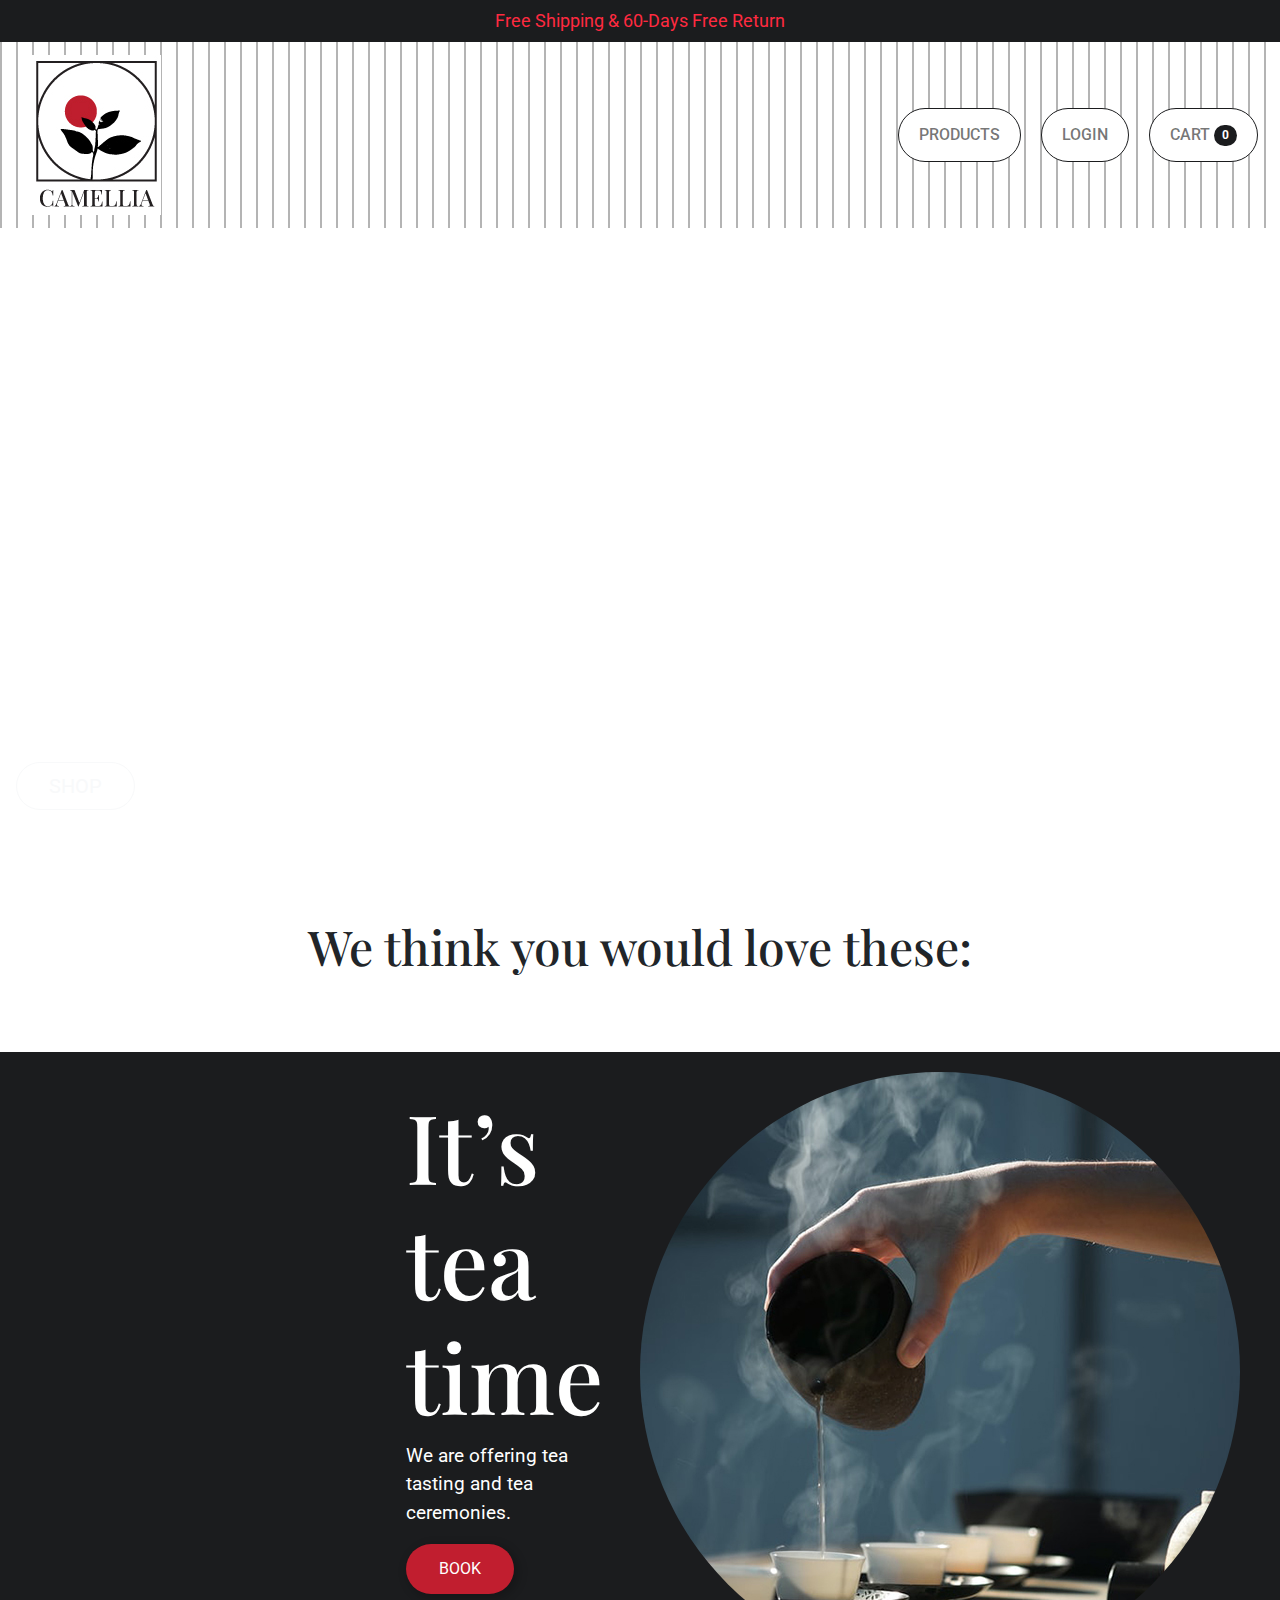
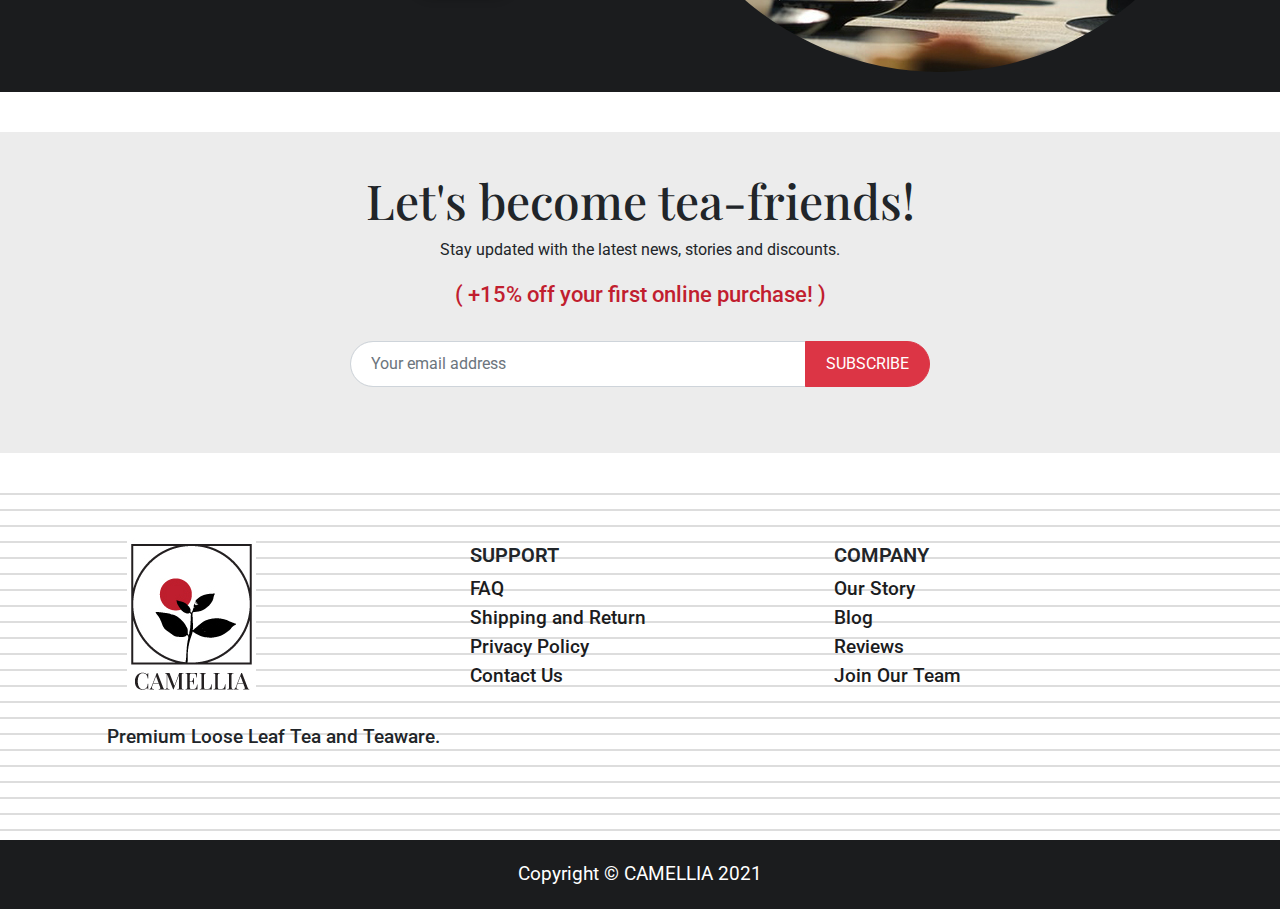
<file: index.html>
<!DOCTYPE html>
<html lang="en">

<head>
  <meta charset="UTF-8">
  <meta http-equiv="X-UA-Compatible" content="IE=edge">
  <meta name="viewport" content="width=device-width, initial-scale=1.0">
  <title>Camellia - Home page</title>
  <link rel="icon" type="image/png" sizes="32x32" href="favicon-32x32.png">
  <link rel="preconnect" href="https://fonts.googleapis.com">
  <link rel="preconnect" href="https://fonts.gstatic.com" crossorigin>
  <link
    href="https://fonts.googleapis.com/css2?family=Playfair+Display:ital,wght@0,400;0,500;0,700;1,400&family=Roboto:wght@400;500;700&display=swap"
    rel="stylesheet">
  <link rel="stylesheet" href="https://use.fontawesome.com/releases/v5.15.1/css/all.css"
    integrity="sha384-vp86vTRFVJgpjF9jiIGPEEqYqlDwgyBgEF109VFjmqGmIY/Y4HV4d3Gp2irVfcrp" crossorigin="anonymous" />
  <link rel="stylesheet" href="css/style.css" />
</head>

<body>
  <main>
    <div class="top-banner text-center bg-dark">
      <p class="mb-0 py-2">Free Shipping &#38; 60-Days Free Return</p>
    </div>

    <nav class="navbar navbar-light navbar-expand-lg">
      <div class="container-fluid">
        <a class="navbar-brand mx-auto" href="index.html">
          <img src="images/logo.jpg" alt="Camellia brand logo">
        </a>
        <button class="navbar-toggler rounded-pill" type="button" data-bs-toggle="collapse"
          data-bs-target="#navbarSupportedContent" aria-controls="navbarSupportedContent" aria-expanded="false"
          aria-label="Toggle navigation">
          <span class="navbar-toggler-icon"></span>
        </button>
        <div class="collapse navbar-collapse" id="navbarSupportedContent">
          <ul class="navbar-nav ms-auto mb-2 mb-lg-0">
            <li class="nav-item btn btn-outline-dark rounded-pill bg-white">
              <a class="nav-link" aria-current="page" href="products.html">Products</a>
            </li>
            <li class="nav-item btn btn-outline-dark rounded-pill bg-white">
              <div class="loginLink active"></div>
            </li>
            <li class="nav-item btn btn-outline-dark rounded-pill bg-white">
              <a class="nav-link cart-nav-link" href="cart.html">Cart <span
                  class="badge rounded-pill bg-dark">0</span></a>
            </li>
          </ul>
        </div>
      </div>
    </nav>

    <div class="hero-container card  text-white">
      <div class="card-img hero-img"></div>
      <div class="card-img-overlay">
        <h1 class="card-title">Premium Loose Leaf Tea &#38; Teaware</h1>
        <a href="products.html" class="btn btn-outline-light btn-lg rounded-pill" role="button">Shop</a>
      </div>
    </div>

    <div class="container featured">
      <div class="text-center">
        <h2>We think you would love these&#58;</h2>
      </div>
      <div class="featured-container row row-cols-1 row-cols-md-2 g-4 d-flex justify-content-center">
      </div>
    </div>

    <div class="tea-tasting">
      <div class="card">
        <div class="row g-0">
          <div class="col-md-6">
            <div class="card-body">
              <h2 class="card-title">It’s
                tea
                time</h2>
              <p class="card-text">We are offering tea tasting
                and tea ceremonies.</p>
              <button type="button" class="btn rounded-pill">Book</button>
            </div>
          </div>
          <div class="card-image col-md-6">
            <img src="images/oriento-gy-unsplash.jpg" class="rounded-circle" alt="Pouring tea into cups">
          </div>
        </div>
      </div>
    </div>

    <div class="subscribe text-center">
      <h3>Let's become tea-friends!</h3>
      <p>Stay updated with the latest news, stories and discounts.</p>
      <p class="subscribe-discount">( +15% off your first online purchase! )</p>
      <div class="input-group mb-3">
        <input type="email" class="form-control" placeholder="Your email address" aria-label="Your email address"
          aria-describedby="button-addon2">
        <button class="btn btn-danger" type="button" id="button-addon2">Subscribe</button>
      </div>
    </div>
  </main>

  <footer class="footer text-center text-lg-start">
    <div class="container">
      <div class="row">
        <div class="footer-company col-lg-4 col-md-12 mb-5 mb-md-0">
          <a class="navbar-brand" href="index.html">
            <img src="images/logo.jpg" alt="Camellia brand logo">
          </a>
          <p>
            Premium Loose Leaf Tea and Teaware.
          </p>
          <div class="footer-icons">
            <a href="#"><i class="fab fa-instagram"></i></a>
            <a href="#"><i class="fab fa-facebook"></i></a>
            <a href="#"><i class="fab fa-pinterest"></i></a>
          </div>
        </div>

        <div class="footer-links col-lg-4 col-md-6 mb-5 mb-md-0">
          <h5>Support</h5>
          <ul class="list-unstyled mb-0">
            <li>
              <a href="#">FAQ</a>
            </li>
            <li>
              <a href="#">Shipping and Return</a>
            </li>
            <li>
              <a href="#">Privacy Policy</a>
            </li>
            <li>
              <a href="#">Contact Us</a>
            </li>
          </ul>
        </div>
        <div class="footer-links col-lg-4 col-md-6 mb-5 mb-md-0">
          <h5>Company</h5>
          <ul class="list-unstyled">
            <li>
              <a href="#">Our Story</a>
            </li>
            <li>
              <a href="#">Blog</a>
            </li>
            <li>
              <a href="#">Reviews</a>
            </li>
            <li>
              <a href="#">Join Our Team</a>
            </li>
          </ul>
        </div>
      </div>
    </div>

    <div class="footer-copy">
      <p>
        Copyright &copy; CAMELLIA 2021
      </p>
    </div>
  </footer>

  <script src="https://cdn.jsdelivr.net/npm/@popperjs/core@2.9.3/dist/umd/popper.min.js"
    integrity="sha384-eMNCOe7tC1doHpGoWe/6oMVemdAVTMs2xqW4mwXrXsW0L84Iytr2wi5v2QjrP/xp"
    crossorigin="anonymous"></script>
  <script src="https://cdn.jsdelivr.net/npm/bootstrap@5.1.1/dist/js/bootstrap.min.js"
    integrity="sha384-skAcpIdS7UcVUC05LJ9Dxay8AXcDYfBJqt1CJ85S/CFujBsIzCIv+l9liuYLaMQ/"
    crossorigin="anonymous"></script>
  <script src="js/home.js" type="module"></script>
</body>

</html>
</file>
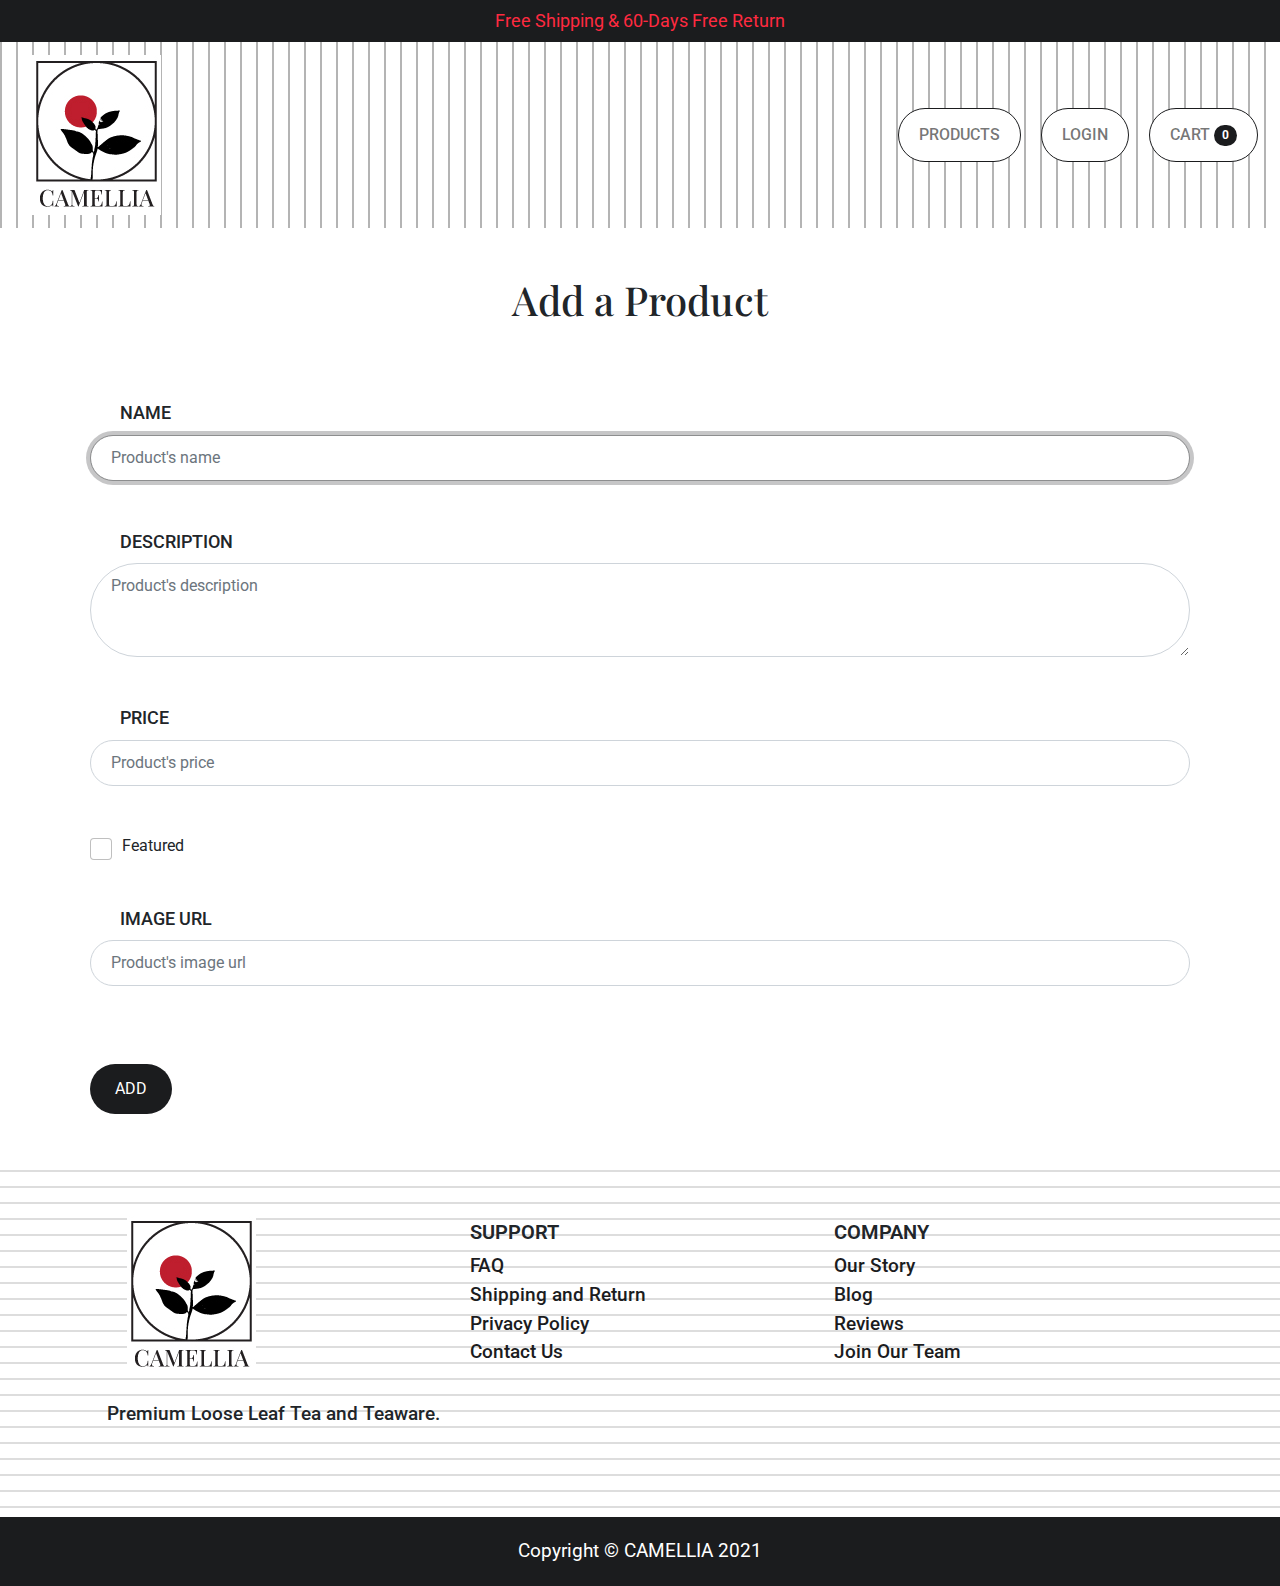
<file: add.html>
<!DOCTYPE html>
<html lang="en">

<head>
  <meta charset="UTF-8">
  <meta http-equiv="X-UA-Compatible" content="IE=edge">
  <meta name="viewport" content="width=device-width, initial-scale=1.0">
  <title>Camellia - Home page</title>
  <link rel="icon" type="image/png" sizes="32x32" href="favicon-32x32.png">
  <link rel="preconnect" href="https://fonts.googleapis.com">
  <link rel="preconnect" href="https://fonts.gstatic.com" crossorigin>
  <link
    href="https://fonts.googleapis.com/css2?family=Playfair+Display:ital,wght@0,400;0,500;0,700;1,400&family=Roboto:wght@400;500;700&display=swap"
    rel="stylesheet">
  <link rel="stylesheet" href="https://use.fontawesome.com/releases/v5.15.1/css/all.css"
    integrity="sha384-vp86vTRFVJgpjF9jiIGPEEqYqlDwgyBgEF109VFjmqGmIY/Y4HV4d3Gp2irVfcrp" crossorigin="anonymous" />
  <link rel="stylesheet" href="css/style.css" />
</head>

<body>
  <main>
    <div class="top-banner text-center bg-dark">
      <p class="mb-0 py-2">Free Shipping &#38; 60-Days Free Return</p>
    </div>

    <nav class="navbar navbar-light navbar-expand-lg">
      <div class="container-fluid">
        <a class="navbar-brand mx-auto" href="index.html">
          <img src="images/logo.jpg" alt="Camellia brand logo">
        </a>
        <button class="navbar-toggler rounded-pill" type="button" data-bs-toggle="collapse"
          data-bs-target="#navbarSupportedContent" aria-controls="navbarSupportedContent" aria-expanded="false"
          aria-label="Toggle navigation">
          <span class="navbar-toggler-icon"></span>
        </button>
        <div class="collapse navbar-collapse" id="navbarSupportedContent">
          <ul class="navbar-nav ms-auto mb-2 mb-lg-0">
            <li class="nav-item btn btn-outline-dark rounded-pill bg-white">
              <a class="nav-link" href="products.html">Products</a>
            </li>
            <li class="nav-item btn btn-outline-dark rounded-pill bg-white">
              <div class="loginLink"></div>
            </li>
            <li class="nav-item btn btn-outline-dark rounded-pill bg-white">
              <a class="nav-link cart-nav-link" href="cart.html" aria-current="page">Cart <span
                  class="badge rounded-pill bg-dark">0</span></a>
            </li>
          </ul>
        </div>
      </div>
    </nav>

    <h1 class="text-center  my-5">Add a Product</h1>

    <div class="container">
      <form class="mb-5 p-2 add-form">

        <div class="input-group-container">
          <div class="form-message"></div>

          <div class="mb-5">
            <label for="name" class="form-label">Name</label>
            <input id="name" class="form-control" type="text" autofocus placeholder="Product's name" />
          </div>
          <div class="mb-5 add-textarea">
            <label for="description" class="form-label">Description</label>
            <textarea id="description" class="form-control" rows="3" type="text"
              placeholder="Product's description"></textarea>
          </div>
          <div class="mb-5">
            <label for="price" class="form-label">Price</label>
            <input id="price" class="form-control" type="text" autofocus placeholder="Product's price" />
          </div>
          <div class="form-check mb-5">
            <input class="form-check-input" type="checkbox" value="" id="featuredCheck">
            <label class="form-check-label" for="featuredCheck">
              Featured
            </label>
          </div>
        </div>
        <div class="mb-5">
          <label for="image" class="form-label">Image URL</label>
          <input id="image" class="form-control" type="text" autofocus placeholder="Product's image url" />
        </div>
        <div class="addButton-container">
          <button type="submit" class="btn addButton">Add</button>
        </div>
    </div>
  </main>

  <footer class="footer text-center text-lg-start">
    <div class="container">
      <div class="row">
        <div class="footer-company col-lg-4 col-md-12 mb-5 mb-md-0">
          <a class="navbar-brand" href="index.html">
            <img src="images/logo.jpg" alt="Camellia brand logo">
          </a>
          <p>
            Premium Loose Leaf Tea and Teaware.
          </p>
          <div class="footer-icons">
            <a href="#"><i class="fab fa-instagram"></i></a>
            <a href="#"><i class="fab fa-facebook"></i></a>
            <a href="#"><i class="fab fa-pinterest"></i></a>
          </div>
        </div>

        <div class="footer-links col-lg-4 col-md-6 mb-5 mb-md-0">
          <h5>Support</h5>
          <ul class="list-unstyled mb-0">
            <li>
              <a href="#">FAQ</a>
            </li>
            <li>
              <a href="#">Shipping and Return</a>
            </li>
            <li>
              <a href="#">Privacy Policy</a>
            </li>
            <li>
              <a href="#">Contact Us</a>
            </li>
          </ul>
        </div>
        <div class="footer-links col-lg-4 col-md-6 mb-5 mb-md-0">
          <h5>Company</h5>
          <ul class="list-unstyled">
            <li>
              <a href="#">Our Story</a>
            </li>
            <li>
              <a href="#">Blog</a>
            </li>
            <li>
              <a href="#">Reviews</a>
            </li>
            <li>
              <a href="#">Join Our Team</a>
            </li>
          </ul>
        </div>
      </div>
    </div>

    <div class="footer-copy">
      <p>
        Copyright &copy; CAMELLIA 2021
      </p>
    </div>
  </footer>

  <script src="https://cdn.jsdelivr.net/npm/@popperjs/core@2.9.3/dist/umd/popper.min.js"
    integrity="sha384-eMNCOe7tC1doHpGoWe/6oMVemdAVTMs2xqW4mwXrXsW0L84Iytr2wi5v2QjrP/xp"
    crossorigin="anonymous"></script>
  <script src="https://cdn.jsdelivr.net/npm/bootstrap@5.1.1/dist/js/bootstrap.min.js"
    integrity="sha384-skAcpIdS7UcVUC05LJ9Dxay8AXcDYfBJqt1CJ85S/CFujBsIzCIv+l9liuYLaMQ/"
    crossorigin="anonymous"></script>
  <script src="js/add.js" type="module"></script>
</body>

</html>
</file>
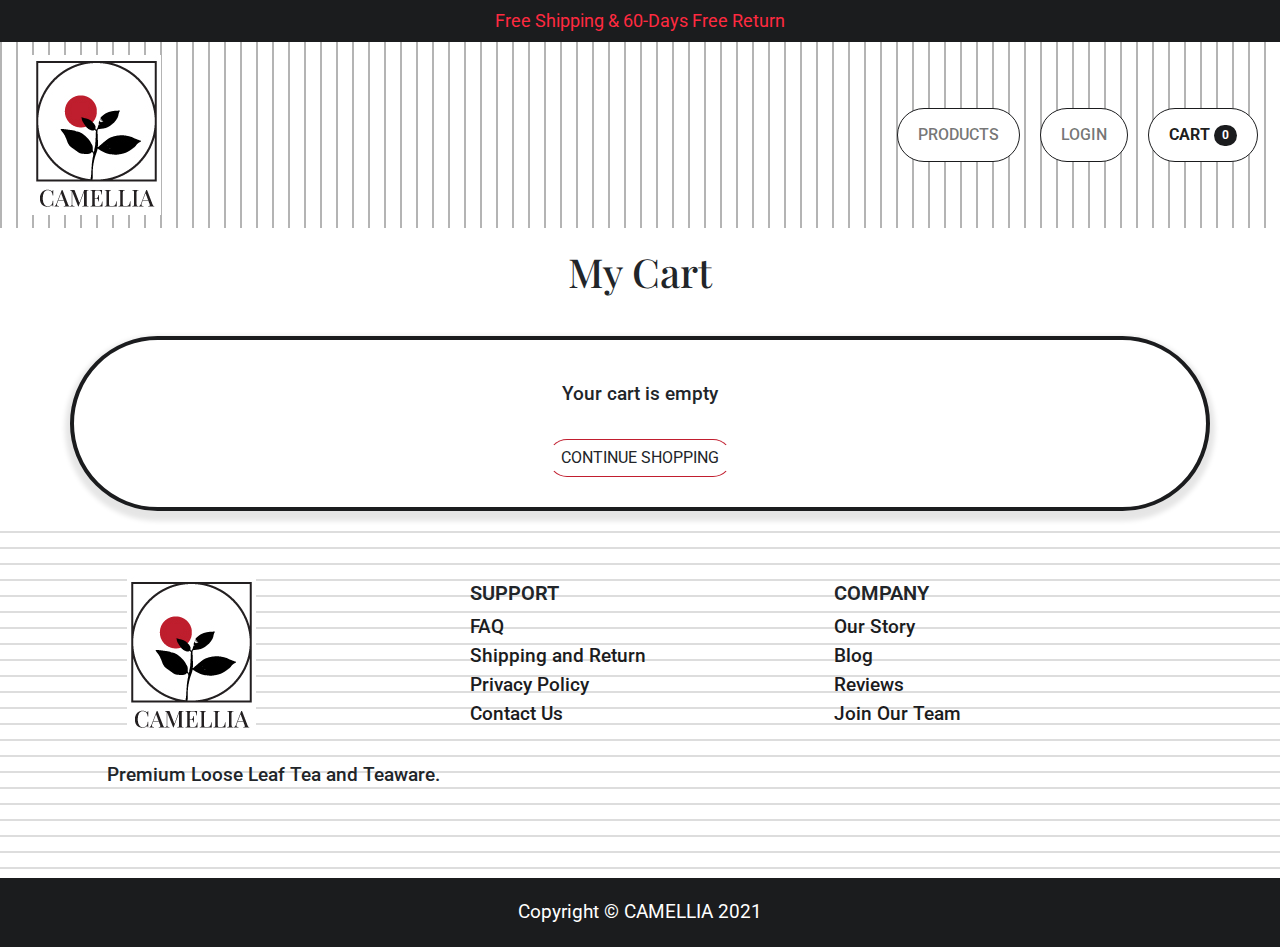
<file: cart.html>
<!DOCTYPE html>
<html lang="en">

<head>
  <meta charset="UTF-8">
  <meta http-equiv="X-UA-Compatible" content="IE=edge">
  <meta name="viewport" content="width=device-width, initial-scale=1.0">
  <title>Camellia - Cart</title>
  <link rel="icon" type="image/png" sizes="32x32" href="favicon-32x32.png">
  <link rel="preconnect" href="https://fonts.googleapis.com">
  <link rel="preconnect" href="https://fonts.gstatic.com" crossorigin>
  <link
    href="https://fonts.googleapis.com/css2?family=Playfair+Display:ital,wght@0,400;0,500;0,700;1,400&family=Roboto:wght@400;500;700&display=swap"
    rel="stylesheet">
  <link rel="stylesheet" href="https://use.fontawesome.com/releases/v5.15.1/css/all.css"
    integrity="sha384-vp86vTRFVJgpjF9jiIGPEEqYqlDwgyBgEF109VFjmqGmIY/Y4HV4d3Gp2irVfcrp" crossorigin="anonymous" />
  <link rel="stylesheet" href="css/style.css" />
</head>

<body>
  <main>
    <div class="top-banner text-center bg-dark">
      <p class="mb-0 py-2">Free Shipping &#38; 60-Days Free Return</p>
    </div>

    <nav class="navbar navbar-light navbar-expand-lg">
      <div class="container-fluid">
        <a class="navbar-brand mx-auto" href="index.html">
          <img src="images/logo.jpg" alt="Camellia brand logo">
        </a>
        <button class="navbar-toggler rounded-pill" type="button" data-bs-toggle="collapse"
          data-bs-target="#navbarSupportedContent" aria-controls="navbarSupportedContent" aria-expanded="false"
          aria-label="Toggle navigation">
          <span class="navbar-toggler-icon"></span>
        </button>
        <div class="collapse navbar-collapse" id="navbarSupportedContent">
          <ul class="navbar-nav ms-auto mb-2 mb-lg-0">
            <li class="nav-item btn btn-outline-dark rounded-pill bg-white">
              <a class="nav-link" href="products.html">Products</a>
            </li>
            <li class="nav-item btn btn-outline-dark rounded-pill bg-white">
              <div class="loginLink"></div>
            </li>
            <li class="nav-item btn btn-outline-dark rounded-pill bg-white">
              <a class="nav-link active cart-nav-link" href="cart.html" aria-current="page">Cart <span
                  class="badge rounded-pill bg-dark">0</span></a>
            </li>
          </ul>
        </div>
      </div>
    </nav>

    <div class="container cart">
      <h1 class="text-center">My Cart</h1>
      <div class="container_cart row">
        <div class="col-12 col-md-7 container_cart--products">
          <div class="loader"></div>
        </div>

        <div class="col-12 col-md-5 container_cart--total">
          <h4>Total: &#36; <span></span></h4>
          <div class="cart-btns">
            <button class="btn proceedBtn" type="button">Proceed To Checkout</button>
            <div class="emptyButton-container">
              <button class="btn emptyBtn" type="button">Empty Cart</button>
            </div>

          </div>
        </div>
      </div>
    </div>
  </main>

  <footer class="footer text-center text-lg-start">
    <div class="container">
      <div class="row">
        <div class="footer-company col-lg-4 col-md-12 mb-5 mb-md-0">
          <a class="navbar-brand" href="index.html">
            <img src="images/logo.jpg" alt="Camellia brand logo">
          </a>
          <p>
            Premium Loose Leaf Tea and Teaware.
          </p>
          <div class="footer-icons">
            <a href="#"><i class="fab fa-instagram"></i></a>
            <a href="#"><i class="fab fa-facebook"></i></a>
            <a href="#"><i class="fab fa-pinterest"></i></a>
          </div>
        </div>

        <div class="footer-links col-lg-4 col-md-6 mb-5 mb-md-0">
          <h5>Support</h5>
          <ul class="list-unstyled mb-0">
            <li>
              <a href="#">FAQ</a>
            </li>
            <li>
              <a href="#">Shipping and Return</a>
            </li>
            <li>
              <a href="#">Privacy Policy</a>
            </li>
            <li>
              <a href="#">Contact Us</a>
            </li>
          </ul>
        </div>
        <div class="footer-links col-lg-4 col-md-6 mb-5 mb-md-0">
          <h5>Company</h5>
          <ul class="list-unstyled">
            <li>
              <a href="#">Our Story</a>
            </li>
            <li>
              <a href="#">Blog</a>
            </li>
            <li>
              <a href="#">Reviews</a>
            </li>
            <li>
              <a href="#">Join Our Team</a>
            </li>
          </ul>
        </div>
      </div>
    </div>

    <div class="footer-copy">
      <p>
        Copyright &copy; CAMELLIA 2021
      </p>
    </div>
  </footer>

  <script src="https://cdn.jsdelivr.net/npm/@popperjs/core@2.9.3/dist/umd/popper.min.js"
    integrity="sha384-eMNCOe7tC1doHpGoWe/6oMVemdAVTMs2xqW4mwXrXsW0L84Iytr2wi5v2QjrP/xp"
    crossorigin="anonymous"></script>
  <script src="https://cdn.jsdelivr.net/npm/bootstrap@5.1.1/dist/js/bootstrap.min.js"
    integrity="sha384-skAcpIdS7UcVUC05LJ9Dxay8AXcDYfBJqt1CJ85S/CFujBsIzCIv+l9liuYLaMQ/"
    crossorigin="anonymous"></script>
  <script src="js/cart.js" type="module"></script>
</body>

</html>
</file>
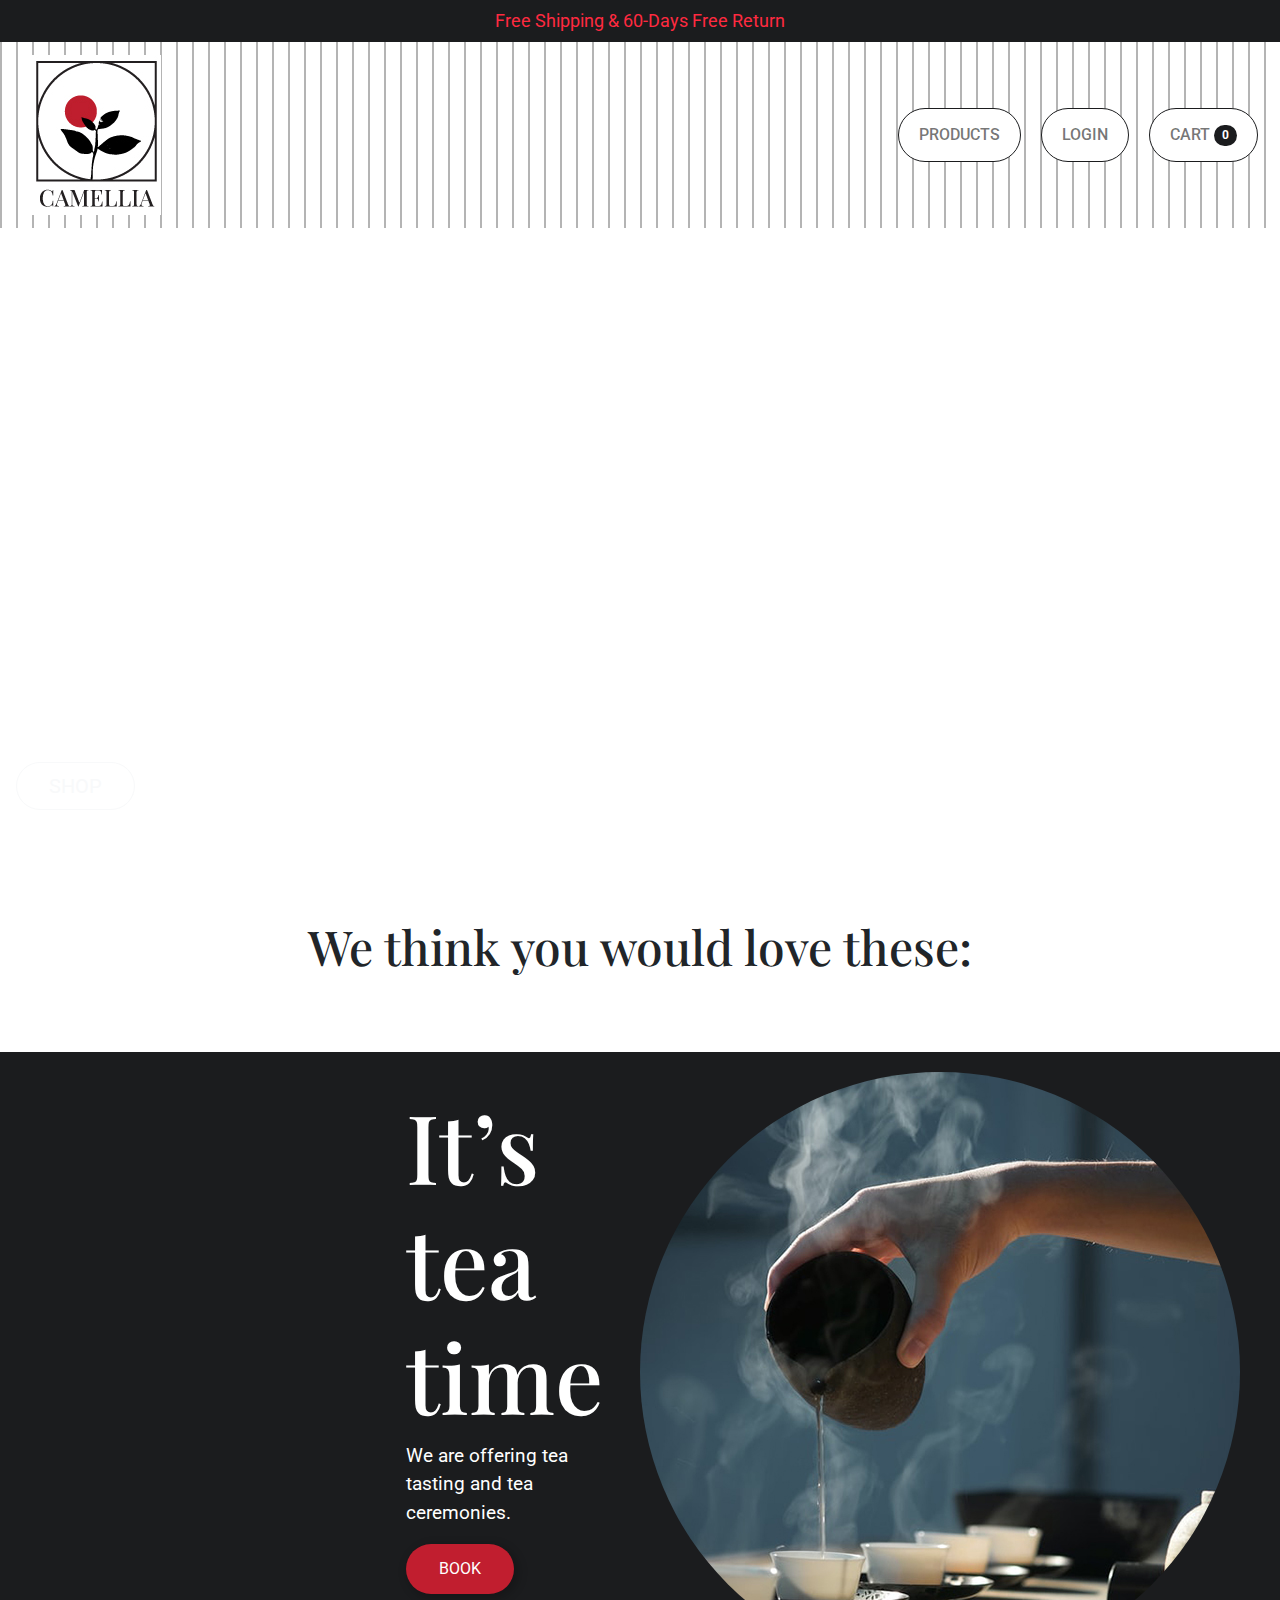
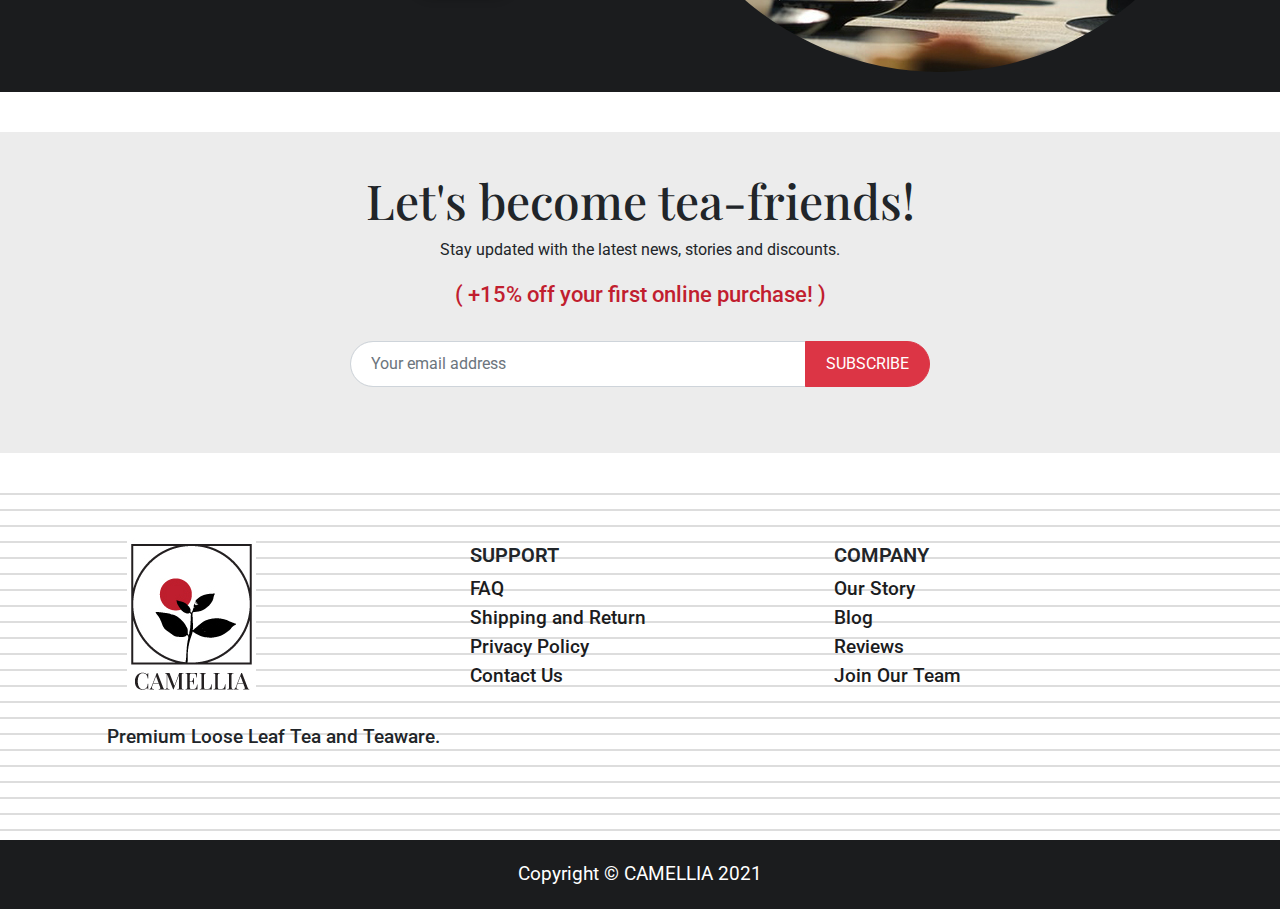
<file: details.html>
<!DOCTYPE html>
<html lang="en">

<head>
  <meta charset="UTF-8">
  <meta http-equiv="X-UA-Compatible" content="IE=edge">
  <meta name="viewport" content="width=device-width, initial-scale=1.0">
  <title>Camellia - Product details</title>
  <link rel="icon" type="image/png" sizes="32x32" href="favicon-32x32.png">
  <link rel="preconnect" href="https://fonts.googleapis.com">
  <link rel="preconnect" href="https://fonts.gstatic.com" crossorigin>
  <link
    href="https://fonts.googleapis.com/css2?family=Playfair+Display:ital,wght@0,400;0,500;0,700;1,400&family=Roboto:wght@400;500;700&display=swap"
    rel="stylesheet">
  <link rel="stylesheet" href="https://use.fontawesome.com/releases/v5.15.1/css/all.css"
    integrity="sha384-vp86vTRFVJgpjF9jiIGPEEqYqlDwgyBgEF109VFjmqGmIY/Y4HV4d3Gp2irVfcrp" crossorigin="anonymous" />
  <link rel="stylesheet" href="css/style.css" />
</head>

<body>
  <main>
    <div class="top-banner text-center bg-dark">
      <p class="mb-0 py-2">Free Shipping &#38; 60-Days Free Return</p>
    </div>

    <nav class="navbar navbar-light navbar-expand-lg">
      <div class="container-fluid">
        <a class="navbar-brand mx-auto" href="index.html">
          <img src="images/logo.jpg" alt="Camellia brand logo">
        </a>
        <button class="navbar-toggler rounded-pill" type="button" data-bs-toggle="collapse"
          data-bs-target="#navbarSupportedContent" aria-controls="navbarSupportedContent" aria-expanded="false"
          aria-label="Toggle navigation">
          <span class="navbar-toggler-icon"></span>
        </button>
        <div class="collapse navbar-collapse" id="navbarSupportedContent">
          <ul class="navbar-nav ms-auto mb-2 mb-lg-0">
            <li class="nav-item btn btn-outline-dark rounded-pill bg-white">
              <a class="nav-link" aria-current="page" href="products.html">Products</a>
            </li>
            <li class="nav-item btn btn-outline-dark rounded-pill bg-white">
              <div class="loginLink"></div>
            </li>
            <li class="nav-item btn btn-outline-dark rounded-pill bg-white">
              <a class="nav-link cart-nav-link" href="cart.html">Cart <span
                  class="badge rounded-pill bg-dark">0</span></a>
            </li>
          </ul>
        </div>
      </div>
    </nav>

    <div class="container">
      <nav aria-label="breadcrumb">
        <ol class="breadcrumb">
          <li class="breadcrumb-item"><a href="index.html">Home</a></li>
          <li class="breadcrumb-item"><a href="products.html">All Products</a></li>
          <li class="breadcrumb-item active" aria-current="page"></li>
        </ol>
      </nav>

      <div class="details-container row g-0">
        <div class="loader"></div>
      </div>
    </div>
  </main>

  <footer class="footer text-center text-lg-start">
    <div class="container">
      <div class="row">
        <div class="footer-company col-lg-4 col-md-12 mb-5 mb-md-0">
          <a class="navbar-brand" href="index.html">
            <img src="images/logo.jpg" alt="Camellia brand logo">
          </a>
          <p>
            Premium Loose Leaf Tea and Teaware.
          </p>
          <div class="footer-icons">
            <a href="#"><i class="fab fa-instagram"></i></a>
            <a href="#"><i class="fab fa-facebook"></i></a>
            <a href="#"><i class="fab fa-pinterest"></i></a>
          </div>
        </div>

        <div class="footer-links col-lg-4 col-md-6 mb-5 mb-md-0">
          <h5>Support</h5>
          <ul class="list-unstyled mb-0">
            <li>
              <a href="#">FAQ</a>
            </li>
            <li>
              <a href="#">Shipping and Return</a>
            </li>
            <li>
              <a href="#">Privacy Policy</a>
            </li>
            <li>
              <a href="#">Contact Us</a>
            </li>
          </ul>
        </div>
        <div class="footer-links col-lg-4 col-md-6 mb-5 mb-md-0">
          <h5>Company</h5>
          <ul class="list-unstyled">
            <li>
              <a href="#">Our Story</a>
            </li>
            <li>
              <a href="#">Blog</a>
            </li>
            <li>
              <a href="#">Reviews</a>
            </li>
            <li>
              <a href="#">Join Our Team</a>
            </li>
          </ul>
        </div>
      </div>
    </div>

    <div class="footer-copy">
      <p>
        Copyright &copy; CAMELLIA 2021
      </p>
    </div>
  </footer>

  <script src="https://cdn.jsdelivr.net/npm/@popperjs/core@2.9.3/dist/umd/popper.min.js"
    integrity="sha384-eMNCOe7tC1doHpGoWe/6oMVemdAVTMs2xqW4mwXrXsW0L84Iytr2wi5v2QjrP/xp"
    crossorigin="anonymous"></script>
  <script src="https://cdn.jsdelivr.net/npm/bootstrap@5.1.1/dist/js/bootstrap.min.js"
    integrity="sha384-skAcpIdS7UcVUC05LJ9Dxay8AXcDYfBJqt1CJ85S/CFujBsIzCIv+l9liuYLaMQ/"
    crossorigin="anonymous"></script>
  <script src="js/details.js" type="module"></script>
</body>

</html>
</file>
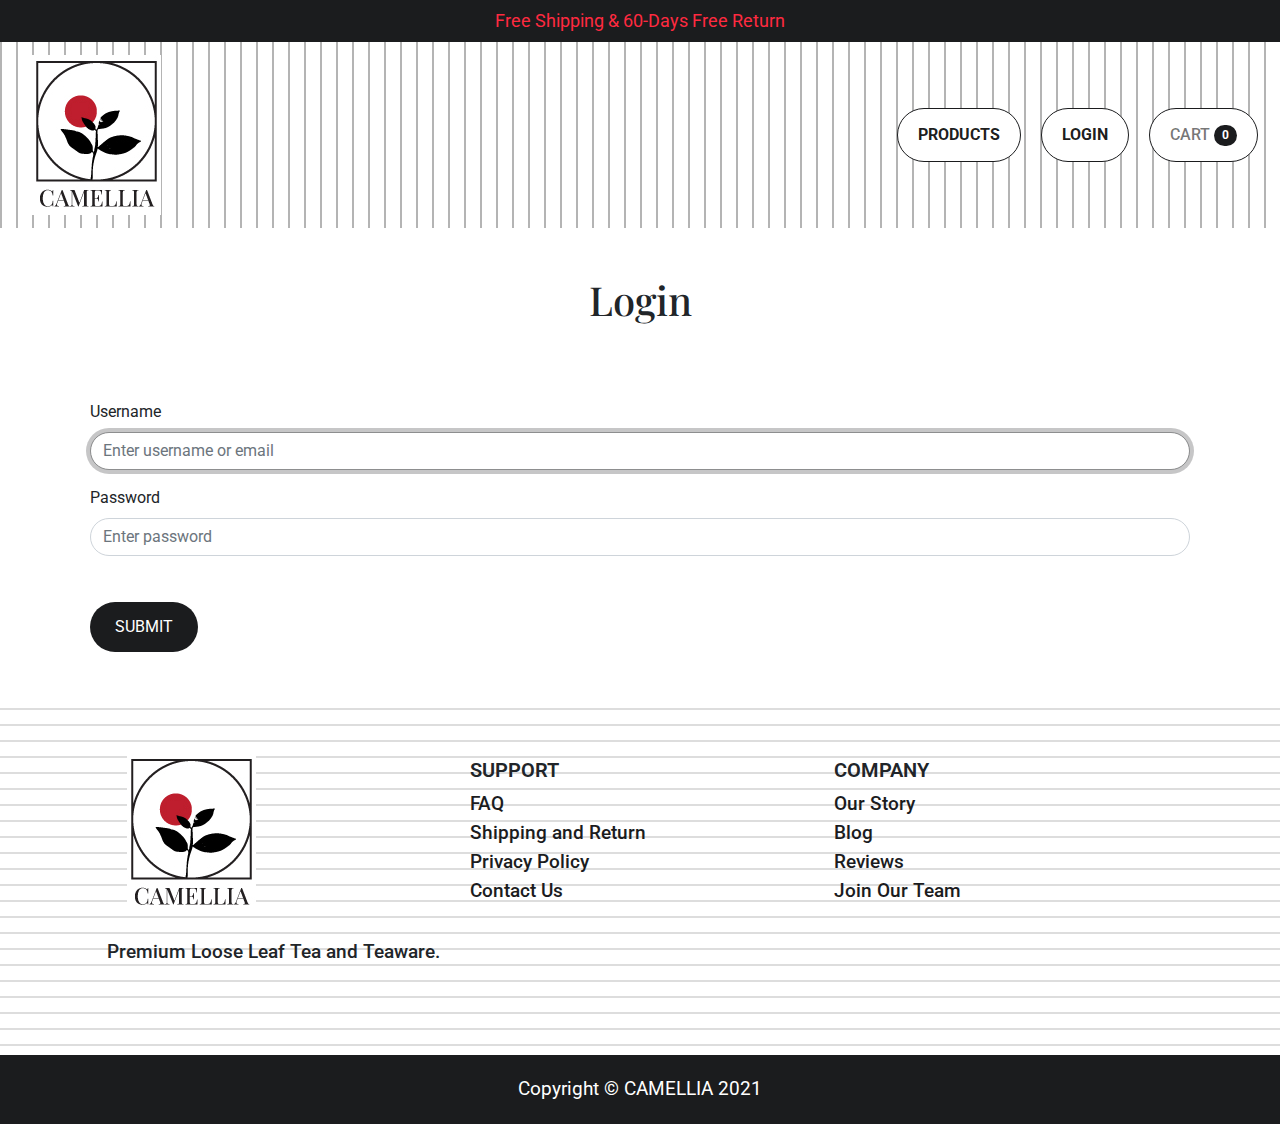
<file: login.html>
<!DOCTYPE html>
<html lang="en">

<head>
  <meta charset="UTF-8">
  <meta http-equiv="X-UA-Compatible" content="IE=edge">
  <meta name="viewport" content="width=device-width, initial-scale=1.0">
  <title>Camellia - Log In</title>
  <link rel="icon" type="image/png" sizes="32x32" href="favicon-32x32.png">
  <link rel="preconnect" href="https://fonts.googleapis.com">
  <link rel="preconnect" href="https://fonts.gstatic.com" crossorigin>
  <link
    href="https://fonts.googleapis.com/css2?family=Playfair+Display:ital,wght@0,400;0,500;0,700;1,400&family=Roboto:wght@400;500;700&display=swap"
    rel="stylesheet">
  <link rel="stylesheet" href="https://use.fontawesome.com/releases/v5.15.1/css/all.css"
    integrity="sha384-vp86vTRFVJgpjF9jiIGPEEqYqlDwgyBgEF109VFjmqGmIY/Y4HV4d3Gp2irVfcrp" crossorigin="anonymous" />
  <link rel="stylesheet" href="css/style.css" />
</head>

<body>
  <main>
    <div class="top-banner text-center bg-dark">
      <p class="mb-0 py-2">Free Shipping &#38; 60-Days Free Return</p>
    </div>

    <nav class="navbar navbar-light navbar-expand-lg">
      <div class="container-fluid">
        <a class="navbar-brand mx-auto" href="index.html">
          <img src="images/logo.jpg" alt="Camellia brand logo">
        </a>
        <button class="navbar-toggler rounded-pill" type="button" data-bs-toggle="collapse"
          data-bs-target="#navbarSupportedContent" aria-controls="navbarSupportedContent" aria-expanded="false"
          aria-label="Toggle navigation">
          <span class="navbar-toggler-icon"></span>
        </button>
        <div class="collapse navbar-collapse dynamic-menu" id="navbarSupportedContent">
          <ul class="navbar-nav ms-auto mb-2 mb-lg-0">
            <li class="nav-item btn btn-outline-dark rounded-pill bg-white">
              <a class="nav-link active" aria-current="page" href="products.html">Products</a>
            </li>
            <li class="nav-item btn btn-outline-dark rounded-pill bg-white">
              <div class="loginLink active"></div>
            </li>
            <li class="nav-item btn btn-outline-dark rounded-pill bg-white">
              <a class="nav-link cart-nav-link" href="cart.html">Cart <span
                  class="badge rounded-pill bg-dark">0</span></a>
            </li>
          </ul>
        </div>
      </div>
    </nav>

    <h1 class="text-center my-5">Login</h1>

    <div class="container">
      <form class="mb-5 p-2 login-form">

        <div class="input-group-container">
          <div class="form-message"></div>

          <div class="mb-3">
            <label for="username" class="form-label">Username</label>
            <input id="username" class="form-control" type="text" autofocus placeholder="Enter username or email" />
          </div>
          <div class="mb-3">
            <label for="password" class="form-label">Password</label>
            <input id="password" class="form-control" type="password" placeholder="Enter password" />
          </div>
        </div>

        <button type="submit" class="btn submitButton">Submit</button>
      </form>
    </div>

  </main>

  <footer class="footer text-center text-lg-start">
    <div class="container">
      <div class="row">
        <div class="footer-company col-lg-4 col-md-12 mb-5 mb-md-0">
          <a class="navbar-brand" href="index.html">
            <img src="images/logo.jpg" alt="Camellia brand logo">
          </a>
          <p>
            Premium Loose Leaf Tea and Teaware.
          </p>
          <div class="footer-icons">
            <a href="#"><i class="fab fa-instagram"></i></a>
            <a href="#"><i class="fab fa-facebook"></i></a>
            <a href="#"><i class="fab fa-pinterest"></i></a>
          </div>
        </div>

        <div class="footer-links col-lg-4 col-md-6 mb-5 mb-md-0">
          <h5>Support</h5>
          <ul class="list-unstyled mb-0">
            <li>
              <a href="#">FAQ</a>
            </li>
            <li>
              <a href="#">Shipping and Return</a>
            </li>
            <li>
              <a href="#">Privacy Policy</a>
            </li>
            <li>
              <a href="#">Contact Us</a>
            </li>
          </ul>
        </div>
        <div class="footer-links col-lg-4 col-md-6 mb-5 mb-md-0">
          <h5>Company</h5>
          <ul class="list-unstyled">
            <li>
              <a href="#">Our Story</a>
            </li>
            <li>
              <a href="#">Blog</a>
            </li>
            <li>
              <a href="#">Reviews</a>
            </li>
            <li>
              <a href="#">Join Our Team</a>
            </li>
          </ul>
        </div>
      </div>
    </div>

    <div class="footer-copy">
      <p>
        Copyright &copy; CAMELLIA 2021
      </p>
    </div>
  </footer>

  <script src="https://cdn.jsdelivr.net/npm/@popperjs/core@2.9.3/dist/umd/popper.min.js"
    integrity="sha384-eMNCOe7tC1doHpGoWe/6oMVemdAVTMs2xqW4mwXrXsW0L84Iytr2wi5v2QjrP/xp"
    crossorigin="anonymous"></script>
  <script src="https://cdn.jsdelivr.net/npm/bootstrap@5.1.1/dist/js/bootstrap.min.js"
    integrity="sha384-skAcpIdS7UcVUC05LJ9Dxay8AXcDYfBJqt1CJ85S/CFujBsIzCIv+l9liuYLaMQ/"
    crossorigin="anonymous"></script>
  <script src="js/login.js" type="module"></script>
</body>

</html>
</file>
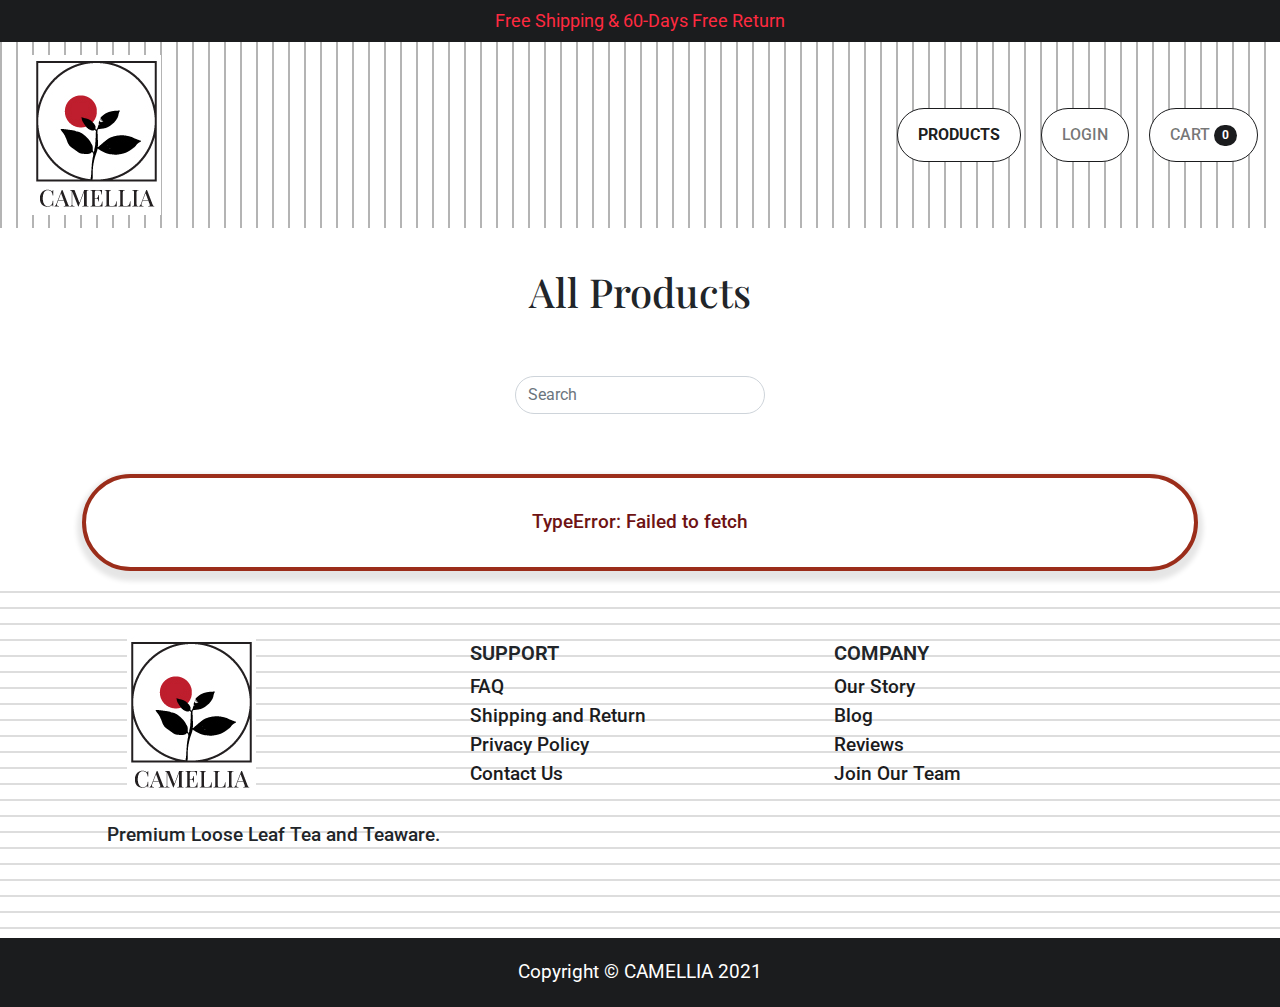
<file: products.html>
<!DOCTYPE html>
<html lang="en">

<head>
  <meta charset="UTF-8">
  <meta http-equiv="X-UA-Compatible" content="IE=edge">
  <meta name="viewport" content="width=device-width, initial-scale=1.0">
  <title>Camellia - Products</title>
  <link rel="icon" type="image/png" sizes="32x32" href="favicon-32x32.png">
  <link rel="preconnect" href="https://fonts.googleapis.com">
  <link rel="preconnect" href="https://fonts.gstatic.com" crossorigin>
  <link
    href="https://fonts.googleapis.com/css2?family=Playfair+Display:ital,wght@0,400;0,500;0,700;1,400&family=Roboto:wght@400;500;700&display=swap"
    rel="stylesheet">
  <link rel="stylesheet" href="https://use.fontawesome.com/releases/v5.15.1/css/all.css"
    integrity="sha384-vp86vTRFVJgpjF9jiIGPEEqYqlDwgyBgEF109VFjmqGmIY/Y4HV4d3Gp2irVfcrp" crossorigin="anonymous" />
  <link rel="stylesheet" href="css/style.css" />
</head>

<body>
  <main>
    <div class="top-banner text-center bg-dark">
      <p class="mb-0 py-2">Free Shipping &#38; 60-Days Free Return</p>
    </div>

    <nav class="navbar navbar-light navbar-expand-lg">
      <div class="container-fluid">
        <a class="navbar-brand mx-auto" href="index.html">
          <img src="images/logo.jpg" alt="Camellia brand logo">
        </a>
        <button class="navbar-toggler rounded-pill" type="button" data-bs-toggle="collapse"
          data-bs-target="#navbarSupportedContent" aria-controls="navbarSupportedContent" aria-expanded="false"
          aria-label="Toggle navigation">
          <span class="navbar-toggler-icon"></span>
        </button>
        <div class="collapse navbar-collapse" id="navbarSupportedContent">
          <ul class="navbar-nav ms-auto mb-2 mb-lg-0">
            <li class="nav-item btn btn-outline-dark rounded-pill bg-white">
              <a class="nav-link active" aria-current="page" href="products.html">Products</a>
            </li>
            <li class="nav-item btn btn-outline-dark rounded-pill bg-white">
              <div class="loginLink"></div>
            </li>
            <li class="nav-item btn btn-outline-dark rounded-pill bg-white">
              <a class="nav-link cart-nav-link" href="cart.html">Cart <span
                  class="badge rounded-pill bg-dark">0</span></a>
            </li>
          </ul>
        </div>
      </div>
    </nav>

    <div class="main-products-container">
      <h1 class="text-center">All Products</h1>

      <div class="container">
        <form class="search-form">
          <div class="mb-3">
            <input type="text" class="form-control" id="search" placeholder="Search" aria-label="search">
          </div>
        </form>

        <div class="products-container row row-cols-1 row-cols-md-2 row-cols-lg-3">
          <div class="loader"></div>
        </div>
      </div>
    </div>
  </main>

  <footer class="footer text-center text-lg-start">
    <div class="container">
      <div class="row">
        <div class="footer-company col-lg-4 col-md-12 mb-5 mb-md-0">
          <a class="navbar-brand" href="index.html">
            <img src="images/logo.jpg" alt="Camellia brand logo">
          </a>
          <p>
            Premium Loose Leaf Tea and Teaware.
          </p>
          <div class="footer-icons">
            <a href="#"><i class="fab fa-instagram"></i></a>
            <a href="#"><i class="fab fa-facebook"></i></a>
            <a href="#"><i class="fab fa-pinterest"></i></a>
          </div>
        </div>

        <div class="footer-links col-lg-4 col-md-6 mb-5 mb-md-0">
          <h5>Support</h5>
          <ul class="list-unstyled mb-0">
            <li>
              <a href="#">FAQ</a>
            </li>
            <li>
              <a href="#">Shipping and Return</a>
            </li>
            <li>
              <a href="#">Privacy Policy</a>
            </li>
            <li>
              <a href="#">Contact Us</a>
            </li>
          </ul>
        </div>
        <div class="footer-links col-lg-4 col-md-6 mb-5 mb-md-0">
          <h5>Company</h5>
          <ul class="list-unstyled">
            <li>
              <a href="#">Our Story</a>
            </li>
            <li>
              <a href="#">Blog</a>
            </li>
            <li>
              <a href="#">Reviews</a>
            </li>
            <li>
              <a href="#">Join Our Team</a>
            </li>
          </ul>
        </div>
      </div>
    </div>

    <div class="footer-copy">
      <p>
        Copyright &copy; CAMELLIA 2021
      </p>
    </div>

  </footer>

  <script src="https://cdn.jsdelivr.net/npm/@popperjs/core@2.9.3/dist/umd/popper.min.js"
    integrity="sha384-eMNCOe7tC1doHpGoWe/6oMVemdAVTMs2xqW4mwXrXsW0L84Iytr2wi5v2QjrP/xp"
    crossorigin="anonymous"></script>
  <script src="https://cdn.jsdelivr.net/npm/bootstrap@5.1.1/dist/js/bootstrap.min.js"
    integrity="sha384-skAcpIdS7UcVUC05LJ9Dxay8AXcDYfBJqt1CJ85S/CFujBsIzCIv+l9liuYLaMQ/"
    crossorigin="anonymous"></script>
  <script src="js/script.js" type="module"></script>
</body>

</html>
</file>
